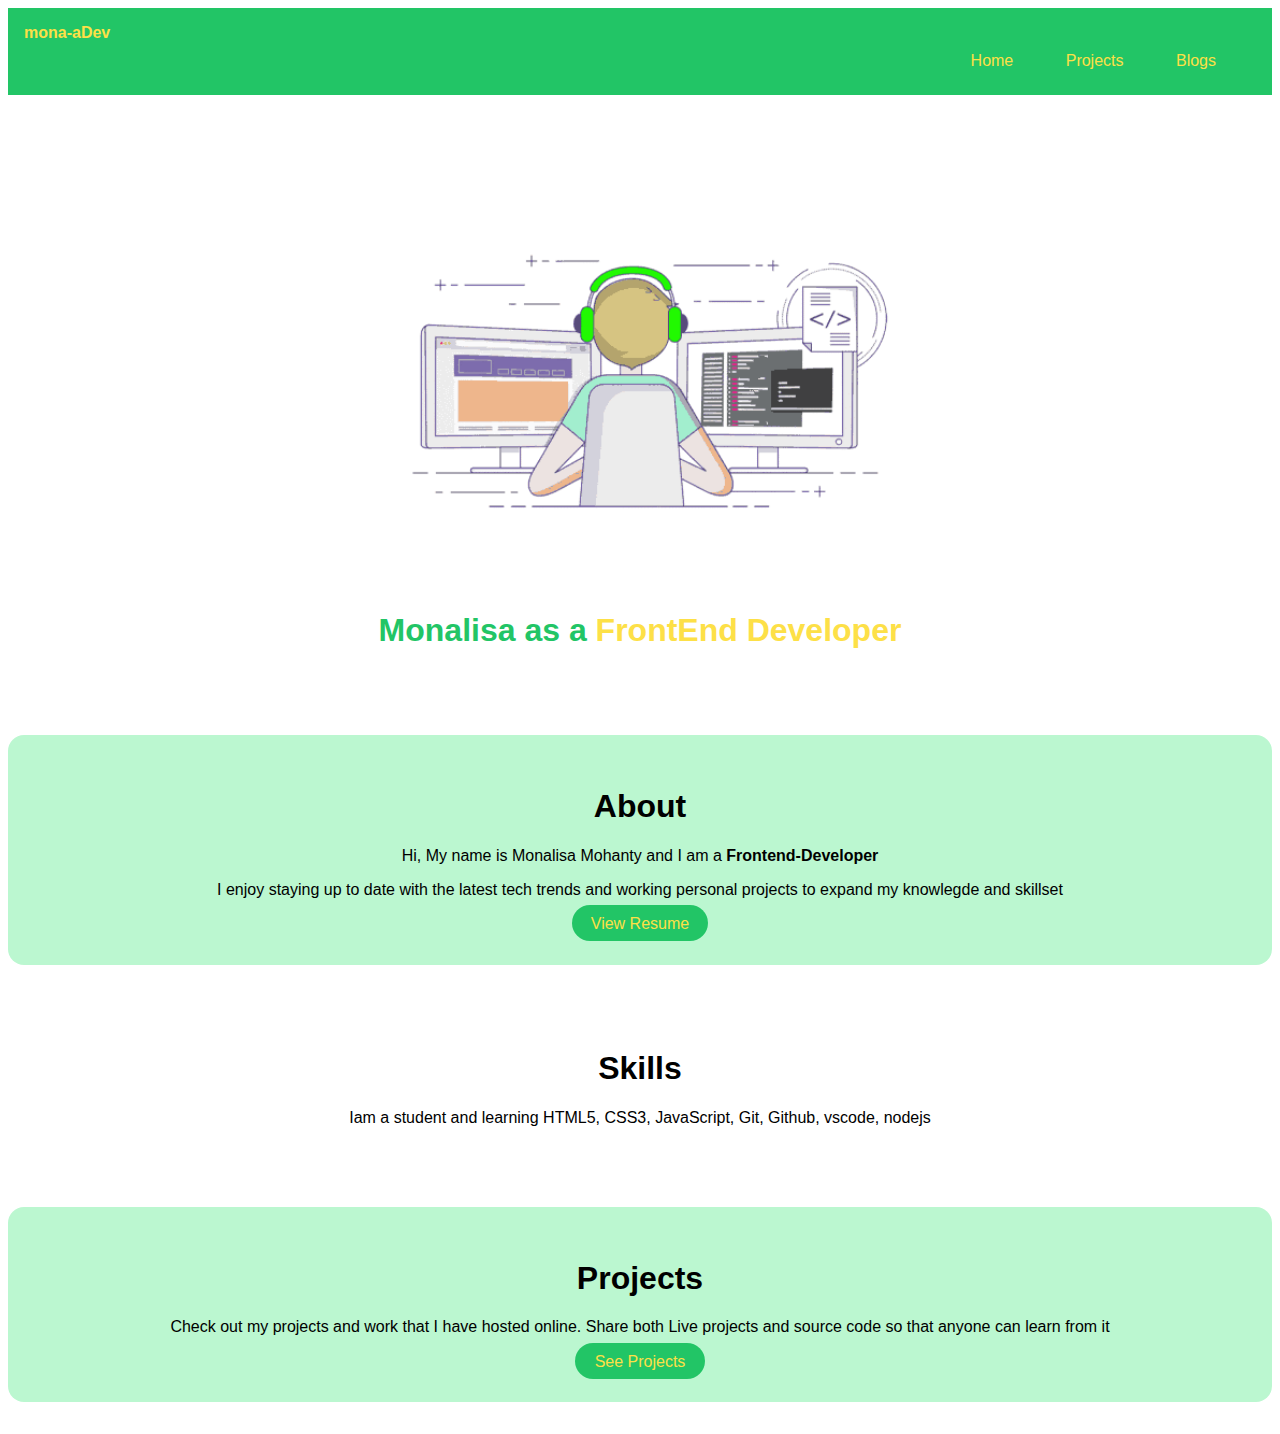
<file: index.html>
<!DOCTYPE html>
<html lang="en">
<head>
    <meta charset="UTF-8">
    <meta name="viewport" content="width=device-width, initial-scale=1.0">
    <title>My Portfolio</title>
    <link rel="stylesheet" href="style.css">
</head>
<body>
   <!--Navbar-->
   <nav class="navigation container">
    <div class="nav-brand">
        <a href="">mona-aDev</a>
    </div>
    <ul class="list-non-bullet nav-pills">
        <li class="list-item-inline">
            <a class="link link-acive" href="">Home</a>
        </li>
        <li class="list-item-inline">
            <a class="link link-acive" href="">Projects</a>
        </li>
        <li class="list-item-inline">
            <a class="link link-acive" href="">Blogs</a>
        </li>
    </ul>
   </nav>
   <!--Header-->
   <header class="hero">
    <img src="/images/developer.gif" alt="" class="hero-img">
    <h1 class="hero-heading">Monalisa as a <span class="heading-inverted">FrontEnd Developer</span></h1>
   </header>
   <!-- Section -->

    <!-- About -->
     <section class="section grey">
        <div class="container container-center">
            <h1>About</h1>
            <p>Hi, My name is Monalisa Mohanty and I am a <strong>Frontend-Developer</strong></p>
            <P>I enjoy staying up to date with the latest tech trends
                and working personal projects to expand my knowlegde 
                and skillset
            </P>
            <a  class="link link-primary" href="https://drive.google.com/file/d/1wJ2dGsOCuGyR--AqJ0_SpE1vThzLULEa/view?usp=sharing" target="_blank">View Resume</a>
        </div>
     </section>
   <!-- skills-->
    <section class="section">       
        <div class="contsiner container-center">
            <h1>Skills</h1>
            <p>Iam a student and learning HTML5, CSS3, JavaScript, Git, Github, vscode, nodejs</p>
        </div>
    </section>
     <!-- Projects -->
     <section class="section grey">
        <div class="container container-center">
         <h1>Projects</h1>
         <p>Check out my projects and work that I have hosted online. 
            Share both Live projects and source code so that anyone can learn from it</p>
            <a href="/projects.html" class="link link-primary">See Projects</a>
        </div>
     </section>
</body>
</html>
</file>
<file: style.css>
@import url('https://fonts.googleapis.com/css2?family=Roboto:ital,wght@0,100;0,300;0,400;0,500;0,700;0,900;1,100;1,300;1,400;1,500;1,700;1,900&display=swap');

:root{
    --primary-color:#22c566;
    --off-yellow:#fde047;
    --light-grey:#bbf7d0;
}
body{
font-family: "Robot" , sans-serif;
}

/* navigation */
.navigation{
    background-color: var(--primary-color);
    color: var(--off-yellow);
    padding: 1rem;
}
.navigation .nav-brand{
    font-weight: bold;
}
.nav-brand a{
    text-decoration: none;
    color: inherit;
}
.list-non-bullet{
    list-style: none;
}
.list-item-inline{
    display: inline;
    padding: 0rem 0.5rem;
}
.navigation .nav-pills{
    text-align: right;
    margin: 0.6rem 1rem;
}
.navigation .link{
    color: var(--off-yellow);
}
.navigation .link-active{
    font-weight: bold;
}

/*Header*/
.hero{
    padding: 2rem;
    padding-top: 5rem;
}
.hero .hero-img{
    max-width: 80%;
    width: 550px;
    display: block;
    margin: auto;
}
.hero .hero-heading{
    text-align: center;
    padding-top: 0.2rem;
    color: var(--primary-color);
}
.hero .hero-heading .heading-inverted{
    color: var(--off-yellow);
}

/* Sections */
.grey{
    background-color: var(--light-grey);
}
.section{
    padding: 2rem;
    margin: 2rem 0;
    border-radius: 1rem;
    text-align: center; 

}

.link{
    box-sizing:border-box ;
    text-decoration: none;
    padding: 0.5rem 1rem;
}
.link-primary{
    background-color: var(--primary-color);
    max-width: 140px;
    padding: 0.6rem 1.2rem;
    color: var(--off-yellow);
    margin: 1rem auto;
    border-radius: 2rem;
}
</file>
